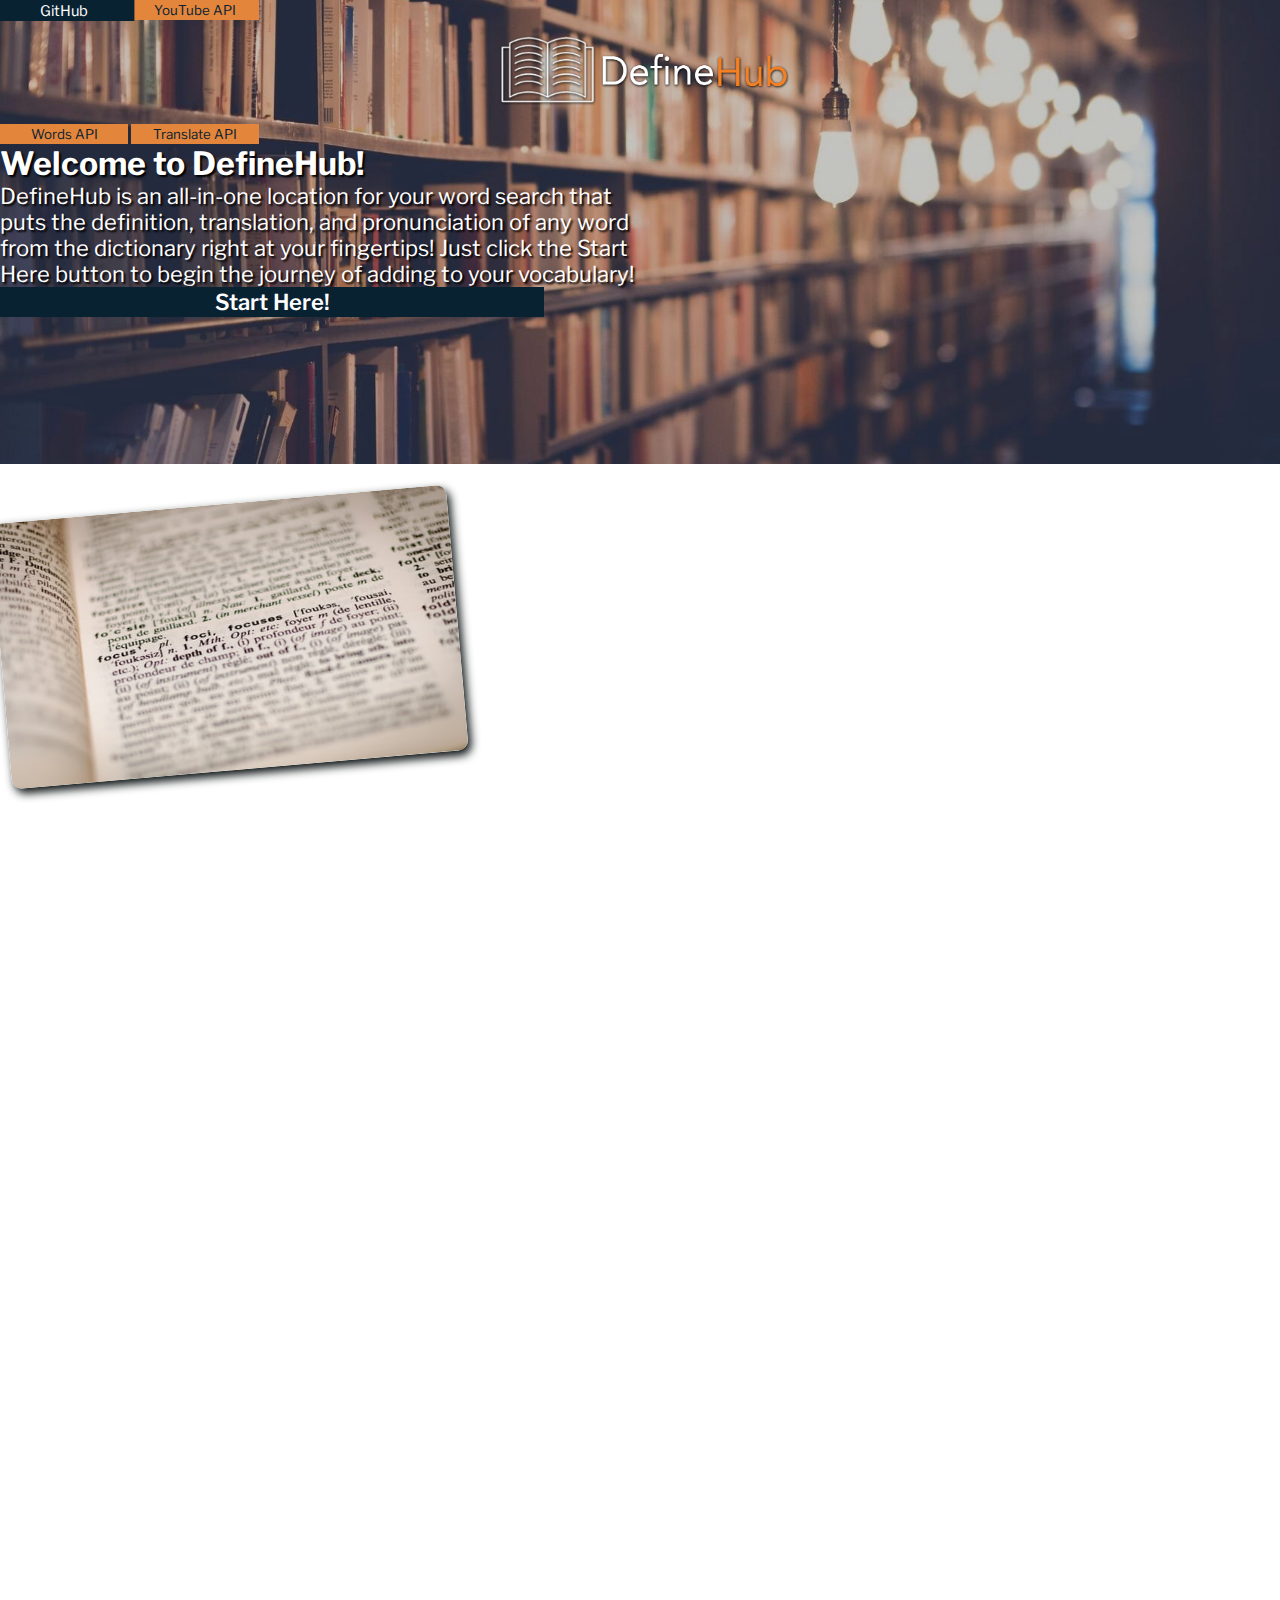
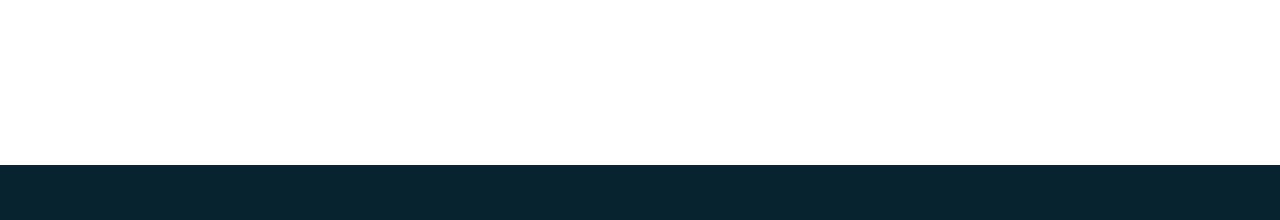
<file: index.html>
<!DOCTYPE html>
<html lang="en">
  <head>
    <meta charset="UTF-8" />
    <meta http-equiv="X-UA-Compatible" content="IE=edge" />
    <meta name="viewport" content="width=device-width, initial-scale=1.0" />
    <link rel="stylesheet" href="https://unpkg.com/aos@next/dist/aos.css" />

    <link
      href="https://cdn.jsdelivr.net/npm/bootstrap@5.0.2/dist/css/bootstrap.min.css"
      rel="stylesheet"
      integrity="sha384-EVSTQN3/azprG1Anm3QDgpJLIm9Nao0Yz1ztcQTwFspd3yD65VohhpuuCOmLASjC"
      crossorigin="anonymous"
    />
    <link rel="preconnect" href="https://fonts.googleapis.com" />
    <link rel="preconnect" href="https://fonts.gstatic.com" crossorigin />
    <link
      href="https://fonts.googleapis.com/css2?family=Libre+Franklin:wght@200;300&display=swap"
      rel="stylesheet"
    />
    <link rel="stylesheet" href="assets/css/landingpage.css" />
    <link
      rel="shortcut icon"
      type="image/png"
      href="assets/images/book-icon.png"
    />
    <title>DefineHub</title>
  </head>
  <body>
    <!--hero image background w nav-->
    <div class="hero">
      <nav class="navbar navbar-light bg-light">
        <div class="container">
          <button
            type="button"
            class="btn btn-primary"
            id="nav1"
            onClick="window.location.href='https://github.com/jordandub1/DefineHub'"
            value="GitHub"
          >
            GitHub
          </button>
          <button
            type="button"
            class="btn btn-primary"
            id="nav2"
            onClick="window.location.href='https://developers.google.com/youtube/v3'"
            value="YouTube API"
          >
            YouTube API
          </button>
          <!--Centered Logo-->
          <div style="text-align: center">
            <img
              src="assets/images/bright-logo-shadow.png"
              id="logo"
              alt="DefineHub Logo"
              width="298"
              height="100"
            />
          </div>
          <button
            type="button"
            class="btn btn-primary"
            id="nav3"
            onClick="window.location.href='https://www.wordsapi.com/docs/'"
            value="Words API"
          >
            Words API
          </button>
          <button
            type="button"
            class="btn btn-primary"
            id="nav4"
            onClick="window.location.href='https://libretranslate.com/'"
            value="Translate API"
          >
            Translate API
          </button>
        </div>
      </nav>
      <div class="container">
        <div class="row">
          <!--DefineHub Text-->
          <div class="col">
            <!-- text body on hero image -->
            <div class="card" id="explain-definehub">
              <div class="card-body">
                <h1>Welcome to DefineHub!</h1>
                <p id="welcome-text">
                  DefineHub is an all-in-one location for your word search that
                  puts the definition, translation, and pronunciation of any
                  word from the dictionary right at your fingertips! Just click
                  the Start Here button to begin the journey of adding to your
                  vocabulary!
                </p>
              </div>
            </div>
          </div>
          <!--start here button-->
          <div class="col">
            <div class="d-grid gap-2 d-md-flex justify-content-md-end">
              <button
                type="button"
                class="btn btn-primary"
                id="start-here-btn"
                onClick="window.location.href='word.html'"
              >
                Start Here!
              </button>
            </div>
          </div>
        </div>
      </div>
    </div>
    <!--main content-->
    <div class="container" id="main-content">
      <!-- define section -->
      <div class="row">
        <!--Define image-->
        <div class="col body-card" data-aos="zoom-in-right">
          <img
            src="assets/images/define.jpeg"
            id="define-image"
            alt="Page in Dictionary"
            width="458"
            height="266"
          />
        </div>
        <div class="col body-card" data-aos="zoom-in">
          <!--Define text-->
          <h1>Define</h1>
          <p>
            Need to quickly define a word? Look no further. With DefineHub, you
            can easily pull the definition for any word in a matter of seconds
            utilizing the WordsAPI. Just click the Start Here button above to
            begin the search.
          </p>
        </div>
      </div>
      <!-- Translate section -->
      <div class="row">
        <div class="col body-card" data-aos="zoom-out">
          <!--Translate text-->
          <h1>Translate</h1>
          <p>
            Using the Libre Translate API, DefineHub gives you the opportunity
            to translate any word from over 20 languages. Simply enter the word
            into our translation page and choose the languages needed for
            translation.
          </p>
        </div>
        <div class="col body-card" data-aos="zoom-in-left">
          <!-- Translate image -->
          <img
            src="assets/images/translate.jpeg"
            id="translate-image"
            alt="World Map"
            width="458"
            height="266"
          />
        </div>
      </div>
      <!-- Pronounce section -->
      <div class="row">
        <div class="col body-card" data-aos="zoom-in-right">
          <!-- Pronounce image -->
          <img
            src="assets/images/justicer.jpeg"
            id="pronounce-image"
            alt="Justicer in dictionary"
            width="458"
            height="266"
          />
        </div>
        <div class="col body-card" data-aos="zoom-in">
          <!-- Pronounce text -->
          <h1>Pronounce</h1>
          <p>
            Not sure how to pronounce a word? DefineHub can help you with
            pronunciation by employing the YouTube API. With DefineHub, you can
            search for the pronunciation of a word and our application will
            return a YouTube video to upskill your pronunciation.
          </p>
        </div>
      </div>
    </div>
    <script src="https://unpkg.com/aos@next/dist/aos.js"></script>
    <script>
      AOS.init();
    </script>
  </body>
  <!-- Dark blue footer -->
  <footer></footer>
  <script
    src="https://cdn.jsdelivr.net/npm/bootstrap@5.0.2/dist/js/bootstrap.bundle.min.js"
    integrity="sha384-MrcW6ZMFYlzcLA8Nl+NtUVF0sA7MsXsP1UyJoMp4YLEuNSfAP+JcXn/tWtIaxVXM"
    crossorigin="anonymous"
  ></script>
</html>
</file>
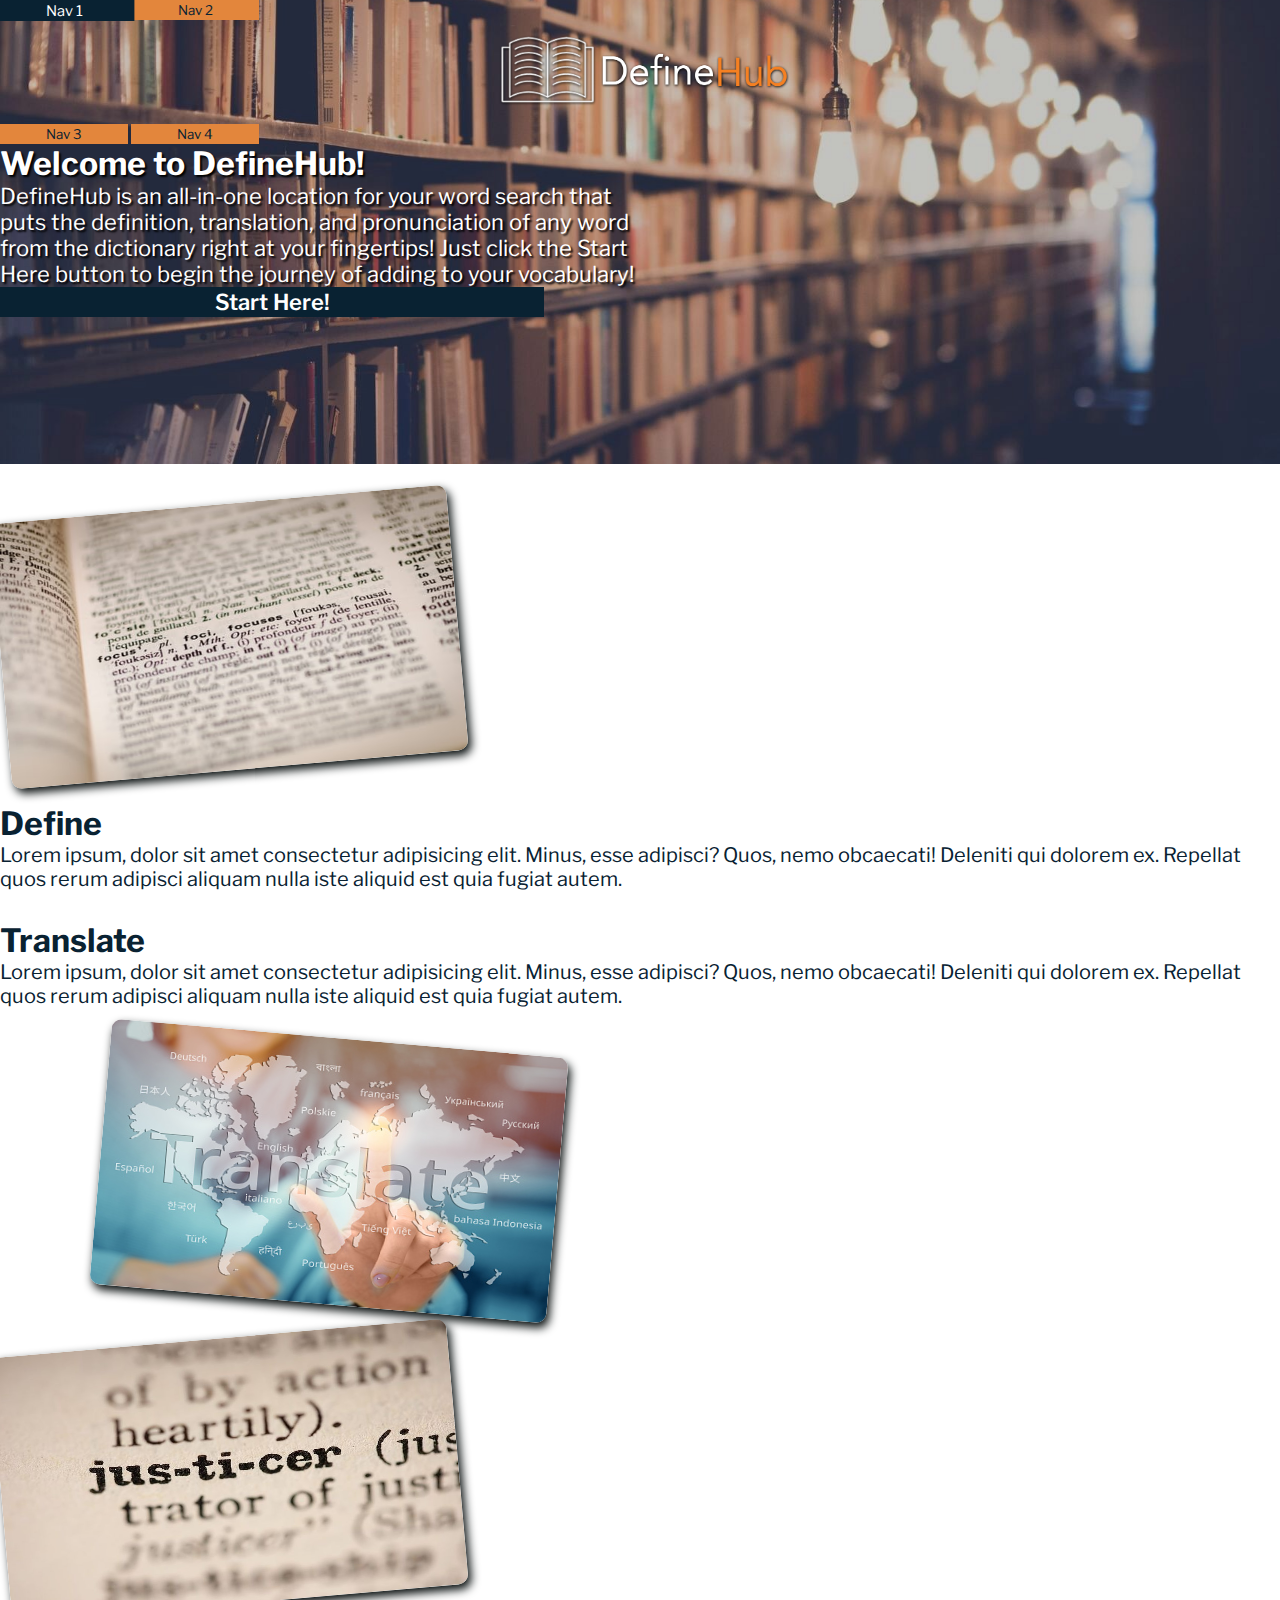
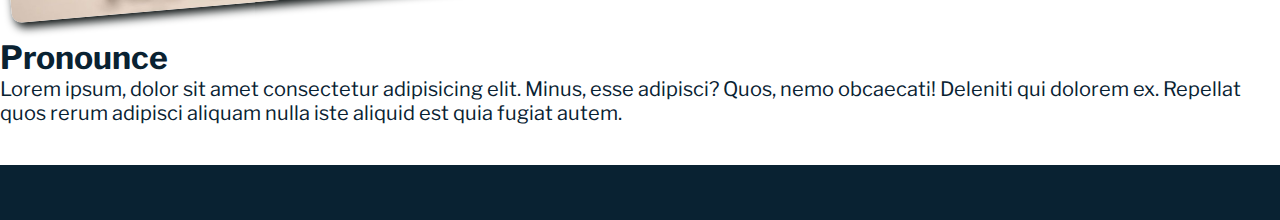
<file: landingpage.html>
<!DOCTYPE html>
<html lang="en">
  <head>
    <meta charset="UTF-8" />
    <meta http-equiv="X-UA-Compatible" content="IE=edge" />
    <meta name="viewport" content="width=device-width, initial-scale=1.0" />
    <link
      href="https://cdn.jsdelivr.net/npm/bootstrap@5.0.2/dist/css/bootstrap.min.css"
      rel="stylesheet"
      integrity="sha384-EVSTQN3/azprG1Anm3QDgpJLIm9Nao0Yz1ztcQTwFspd3yD65VohhpuuCOmLASjC"
      crossorigin="anonymous"
    />
    <link rel="preconnect" href="https://fonts.googleapis.com" />
    <link rel="preconnect" href="https://fonts.gstatic.com" crossorigin />
    <link
      href="https://fonts.googleapis.com/css2?family=Libre+Franklin:wght@200;300&display=swap"
      rel="stylesheet"
    />
    <link rel="stylesheet" href="assets/css/landingpage.css" />
    <link
      rel="shortcut icon"
      type="image/png"
      href="assets/images/book-icon.png"
    />
    <title>DefineHub</title>
  </head>
  <body>
    <!--hero image background w nav-->
    <div class="hero">
      <nav class="navbar navbar-light bg-light">
        <div class="container">
          <button type="button" class="btn btn-primary" id="nav1">Nav 1</button>
          <button type="button" class="btn btn-primary" id="nav2">Nav 2</button>
          <!--Centered Logo-->
          <div style="text-align: center">
            <img
              src="assets/images/bright-logo-shadow.png"
              id="logo"
              alt="DefineHub Logo"
              width="298"
              height="100"
            />
          </div>
          <button type="button" class="btn btn-primary" id="nav3">Nav 3</button>
          <button type="button" class="btn btn-primary" id="nav4">Nav 4</button>
        </div>
      </nav>
      <div class="container">
        <div class="row">
          <!--DefineHub Text-->
          <div class="col">
            <!-- text body on hero image -->
            <div class="card" id="explain-definehub">
              <div class="card-body">
                <h1>Welcome to DefineHub!</h1>
                <p id="welcome-text">
                  DefineHub is an all-in-one location for your word search that
                  puts the definition, translation, and pronunciation of any
                  word from the dictionary right at your fingertips! Just click
                  the Start Here button to begin the journey of adding to your
                  vocabulary!
                </p>
              </div>
            </div>
          </div>
          <!--start here button-->
          <div class="col">
            <div class="d-grid gap-2 d-md-flex justify-content-md-end">
              <button type="button" class="btn btn-primary" id="start-here-btn">
                <a href="searchpage.html">Start Here!</a>
              </button>
            </div>
          </div>
        </div>
      </div>
    </div>
    <!--main content-->
    <div class="container" id="main-content">
      <!-- define section -->
      <div class="row">
        <!--Define image-->
        <div class="col body-card">
          <img
            src="assets/images/define.jpeg"
            id="define-image"
            alt="Page in Dictionary"
            width="458"
            height="266"
          />
        </div>
        <div class="col body-card">
          <!--Define text-->
          <h1>Define</h1>
          <p>
            Lorem ipsum, dolor sit amet consectetur adipisicing elit. Minus,
            esse adipisci? Quos, nemo obcaecati! Deleniti qui dolorem ex.
            Repellat quos rerum adipisci aliquam nulla iste aliquid est quia
            fugiat autem.
          </p>
        </div>
      </div>
      <!-- Translate section -->
      <div class="row">
        <div class="col body-card">
          <!--Translate text-->
          <h1>Translate</h1>
          <p>
            Lorem ipsum, dolor sit amet consectetur adipisicing elit. Minus,
            esse adipisci? Quos, nemo obcaecati! Deleniti qui dolorem ex.
            Repellat quos rerum adipisci aliquam nulla iste aliquid est quia
            fugiat autem.
          </p>
        </div>
        <div class="col body-card">
          <!-- Translate image -->
          <img
            src="assets/images/translate.jpeg"
            id="translate-image"
            alt="World Map"
            width="458"
            height="266"
          />
        </div>
      </div>
      <!-- Pronounce section -->
      <div class="row">
        <div class="col body-card">
          <!-- Pronounce image -->
          <img
            src="assets/images/justicer.jpeg"
            id="pronounce-image"
            alt="Justicer in dictionary"
            width="458"
            height="266"
          />
        </div>
        <div class="col body-card">
          <!-- Pronounce text -->
          <h1>Pronounce</h1>
          <p>
            Lorem ipsum, dolor sit amet consectetur adipisicing elit. Minus,
            esse adipisci? Quos, nemo obcaecati! Deleniti qui dolorem ex.
            Repellat quos rerum adipisci aliquam nulla iste aliquid est quia
            fugiat autem.
          </p>
        </div>
      </div>
    </div>
  </body>
  <!-- Dark blue footer -->
  <footer></footer>
  <script
    src="https://cdn.jsdelivr.net/npm/bootstrap@5.0.2/dist/js/bootstrap.bundle.min.js"
    integrity="sha384-MrcW6ZMFYlzcLA8Nl+NtUVF0sA7MsXsP1UyJoMp4YLEuNSfAP+JcXn/tWtIaxVXM"
    crossorigin="anonymous"
  ></script>
</html>
</file>
<file: assets/css/landingpage.css>
/* Root Styling */
* {
  margin: 0;
  padding: 0;
  --orange: #e3863c;
  --darkblue: #092232;
  font-family: "Libre Franklin", sans-serif;
  scroll-behavior: smooth;
}

body {
  width: 100vw;
  max-width: 100%;
  }

/* Hero image */
.hero {
  background: url(../images/hero-image.jpg);
  background-size: cover;
  background-position: 0 40%;
  background-repeat: no-repeat;
  height: 464px;
  position: relative;
}

/* Nav buttons */
.btn-primary {
  background-color: var(--orange);
  color: #092232;
  border-color: transparent;
  width: 10%;
}

.btn-primary:hover {
  background-color: var(--darkblue);
  color: white;
  border-color: transparent;
  transform: scale(1.1);
}

.bg-light {
  background-color: transparent !important;
}

/* DefineHub Hero Text */
#explain-definehub {
  text-shadow: 2px 2px 2px black;
}

#explain-definehub p {
  font-size: 22px;
  width: 650px;
}

#welcome-text {
  color: white;
}

/* Start Here Button */
#start-here-btn {
  width: 50%;
  background-color: var(--darkblue);
  color: white;
  font-weight: 600;
  font-size: 22px;
  transition: all 0.3s ease-in-out 0s;
}

#start-here-btn:hover {
  transform: rotate(360deg);
}

#start-here-btn a {
  color: white;
  text-decoration: none;
}

#start-here-btn a:visited {
  color: none;
  text-decoration: none;
}

/* Main content styling */

.card {
  background-color: transparent;
  color: white;
  border: transparent;
}

.justify-content-md-end {
  padding-right: 15%;
}

.row {
  align-items: center;
  --bs-gutter-x: 6rem;
}

.row>* {
  padding-right: 0;
  padding-left: 0;
}

.body-card {
  margin-top: 30px;
  margin-bottom: 30px;
}

.body-card h1,
p {
  color: var(--darkblue);
}

.body-card p {
  font-size: 20px;
}

/* Image Styling */
#pronounce-image,
#define-image {
  transform: rotate(-5deg);
  border-radius: 10px;
  box-shadow: 3px 5px 10px #070d0d;
}

#translate-image {
  transform: rotate(5deg);
  border-radius: 10px;
  box-shadow: 3px 5px 10px #070d0d;
  margin-left: 100px;
}

#main-content {
  margin-top: 40px;
  margin-bottom: 40px;
}

/* Footer Styling */
footer {
  height: 55px;
  background-color: var(--darkblue);
}
</file>
